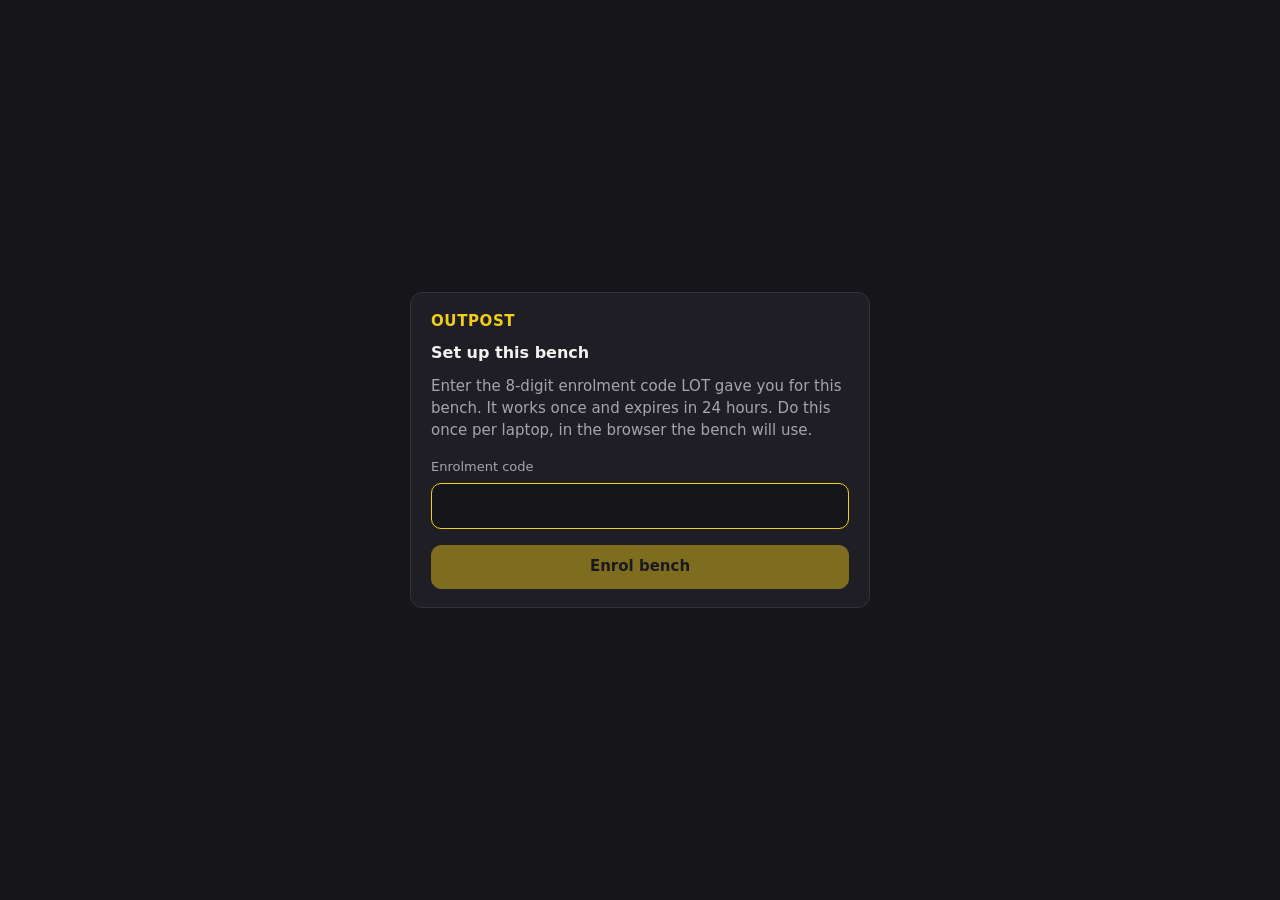
<file: index.html>
<!DOCTYPE html><html lang="en"><head><meta charSet="utf-8"/><meta name="viewport" content="width=device-width, initial-scale=1"/><link rel="stylesheet" href="/_next/static/css/1144a4ea9718bdb1.css" data-precedence="next"/><link rel="preload" as="script" fetchPriority="low" href="/_next/static/chunks/webpack-b9489353e43ff162.js"/><script src="/_next/static/chunks/1dd3208c-9019b3adedb0da50.js" async=""></script><script src="/_next/static/chunks/528-007cb30e4a3d33b8.js" async=""></script><script src="/_next/static/chunks/main-app-9d0eabf40fed035d.js" async=""></script><script src="/_next/static/chunks/498-677ba9e93652302e.js" async=""></script><script src="/_next/static/chunks/app/page-e54e5c91d9b4281d.js" async=""></script><script src="/_next/static/chunks/app/layout-c8f5447d68c1e16e.js" async=""></script><script src="/_next/static/chunks/app/not-found-58207a1cc31c5455.js" async=""></script><link rel="icon" type="image/svg+xml" href="/favicon.svg"/><meta name="theme-color" content="#161519"/><title>Outpost</title><meta name="description" content="Vendor packing floor"/><link rel="manifest" href="/manifest.webmanifest" crossorigin="use-credentials"/><script src="/_next/static/chunks/polyfills-42372ed130431b0a.js" noModule=""></script></head><body><div class="center muted">Starting Outpost…</div><div style="position:fixed;top:16px;right:16px;z-index:9999;display:flex;flex-direction:column;gap:8px"></div><script src="/_next/static/chunks/webpack-b9489353e43ff162.js" async=""></script><script>(self.__next_f=self.__next_f||[]).push([0]);self.__next_f.push([2,null])</script><script>self.__next_f.push([1,"1:HL[\"/_next/static/css/1144a4ea9718bdb1.css\",\"style\"]\n"])</script><script>self.__next_f.push([1,"2:I[1815,[],\"\"]\n4:I[5428,[],\"ClientPageRoot\"]\n5:I[6610,[\"498\",\"static/chunks/498-677ba9e93652302e.js\",\"931\",\"static/chunks/app/page-e54e5c91d9b4281d.js\"],\"default\",1]\n6:I[2900,[\"185\",\"static/chunks/app/layout-c8f5447d68c1e16e.js\"],\"ToastProvider\"]\n7:I[5092,[],\"\"]\n8:I[2023,[],\"\"]\n9:I[1297,[\"160\",\"static/chunks/app/not-found-58207a1cc31c5455.js\"],\"default\"]\nb:I[1584,[],\"\"]\nc:[]\n0:[\"$\",\"$L2\",null,{\"buildId\":\"rMuxlME2gwXHHGI_H_3Fo\",\"assetPrefix\":\"\",\"urlParts\":[\"\",\"\"],\"initialTree\":[\"\",{\"children\":[\"__PAGE__\",{}]},\"$undefined\",\"$undefined\",true],\"initialSeedData\":[\"\",{\"children\":[\"__PAGE__\",{},[[\"$L3\",[\"$\",\"$L4\",null,{\"props\":{\"params\":{},\"searchParams\":{}},\"Component\":\"$5\"}],null],null],null]},[[[[\"$\",\"link\",\"0\",{\"rel\":\"stylesheet\",\"href\":\"/_next/static/css/1144a4ea9718bdb1.css\",\"precedence\":\"next\",\"crossOrigin\":\"$undefined\"}]],[\"$\",\"html\",null,{\"lang\":\"en\",\"children\":[[\"$\",\"head\",null,{\"children\":[\"$\",\"link\",null,{\"rel\":\"icon\",\"type\":\"image/svg+xml\",\"href\":\"/favicon.svg\"}]}],[\"$\",\"body\",null,{\"children\":[\"$\",\"$L6\",null,{\"children\":[\"$\",\"$L7\",null,{\"parallelRouterKey\":\"children\",\"segmentPath\":[\"children\"],\"error\":\"$undefined\",\"errorStyles\":\"$undefined\",\"errorScripts\":\"$undefined\",\"template\":[\"$\",\"$L8\",null,{}],\"templateStyles\":\"$undefined\",\"templateScripts\":\"$undefined\",\"notFound\":[\"$\",\"$L9\",null,{}],\"notFoundStyles\":[]}]}]}]]}]],null],null],\"couldBeIntercepted\":false,\"initialHead\":[null,\"$La\"],\"globalErrorComponent\":\"$b\",\"missingSlots\":\"$Wc\"}]\n"])</script><script>self.__next_f.push([1,"a:[[\"$\",\"meta\",\"0\",{\"name\":\"viewport\",\"content\":\"width=device-width, initial-scale=1\"}],[\"$\",\"meta\",\"1\",{\"name\":\"theme-color\",\"content\":\"#161519\"}],[\"$\",\"meta\",\"2\",{\"charSet\":\"utf-8\"}],[\"$\",\"title\",\"3\",{\"children\":\"Outpost\"}],[\"$\",\"meta\",\"4\",{\"name\":\"description\",\"content\":\"Vendor packing floor\"}],[\"$\",\"link\",\"5\",{\"rel\":\"manifest\",\"href\":\"/manifest.webmanifest\",\"crossOrigin\":\"use-credentials\"}]]\n3:null\n"])</script></body></html>
</file>
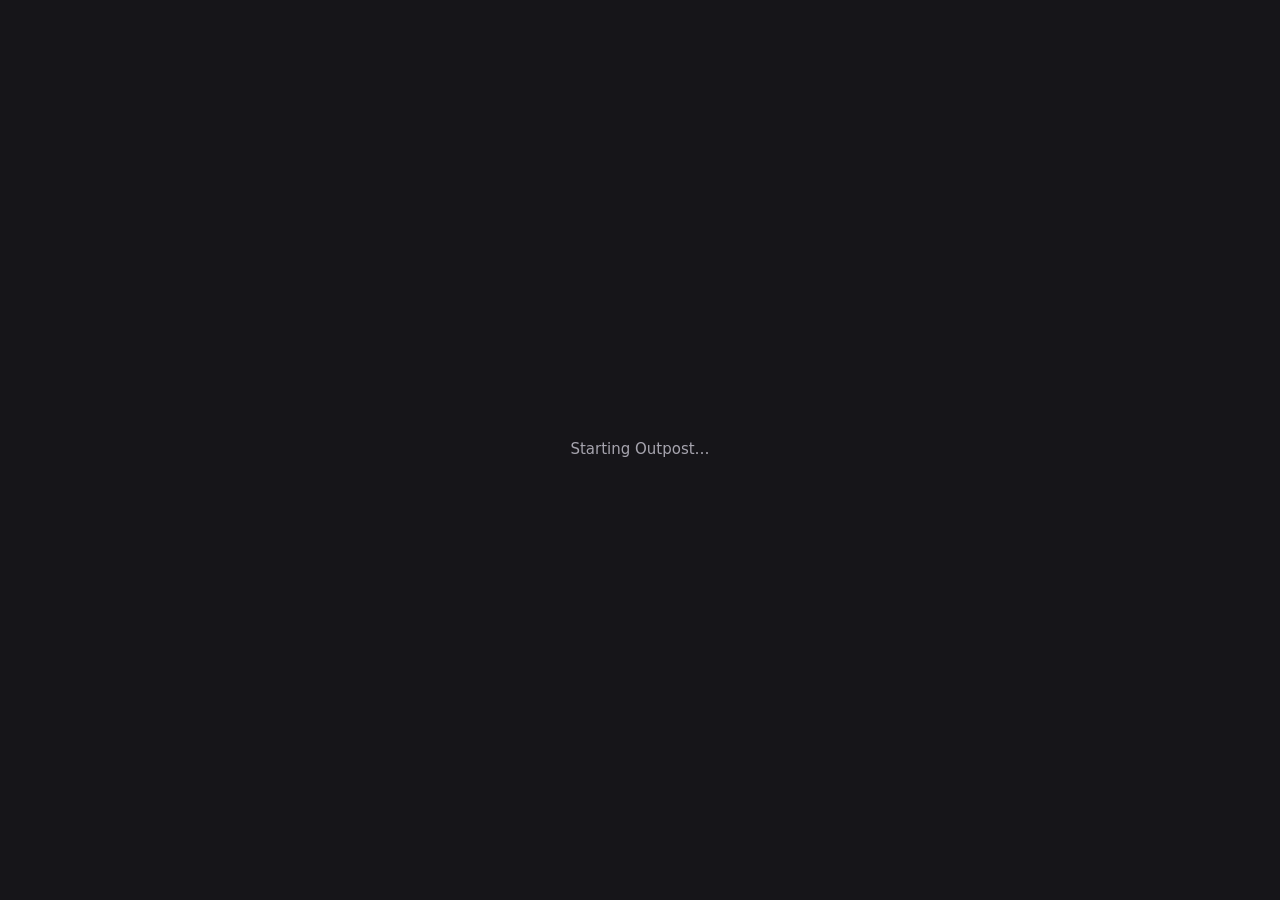
<file: 404/index.html>
<!DOCTYPE html><html lang="en"><head><meta charSet="utf-8"/><meta name="viewport" content="width=device-width, initial-scale=1"/><link rel="stylesheet" href="/_next/static/css/1144a4ea9718bdb1.css" data-precedence="next"/><link rel="preload" as="script" fetchPriority="low" href="/_next/static/chunks/webpack-b9489353e43ff162.js"/><script src="/_next/static/chunks/1dd3208c-9019b3adedb0da50.js" async=""></script><script src="/_next/static/chunks/528-007cb30e4a3d33b8.js" async=""></script><script src="/_next/static/chunks/main-app-9d0eabf40fed035d.js" async=""></script><script src="/_next/static/chunks/app/not-found-58207a1cc31c5455.js" async=""></script><script src="/_next/static/chunks/app/layout-c8f5447d68c1e16e.js" async=""></script><meta name="robots" content="noindex"/><link rel="icon" type="image/svg+xml" href="/favicon.svg"/><meta name="theme-color" content="#161519"/><title>Outpost</title><meta name="description" content="Vendor packing floor"/><link rel="manifest" href="/manifest.webmanifest" crossorigin="use-credentials"/><script src="/_next/static/chunks/polyfills-42372ed130431b0a.js" noModule=""></script></head><body><div style="position:fixed;top:16px;right:16px;z-index:9999;display:flex;flex-direction:column;gap:8px"></div><script src="/_next/static/chunks/webpack-b9489353e43ff162.js" async=""></script><script>(self.__next_f=self.__next_f||[]).push([0]);self.__next_f.push([2,null])</script><script>self.__next_f.push([1,"1:HL[\"/_next/static/css/1144a4ea9718bdb1.css\",\"style\"]\n"])</script><script>self.__next_f.push([1,"2:I[1815,[],\"\"]\n4:I[5428,[],\"ClientPageRoot\"]\n5:I[1297,[\"160\",\"static/chunks/app/not-found-58207a1cc31c5455.js\"],\"default\",1]\n6:I[5092,[],\"\"]\n7:I[2023,[],\"\"]\n8:I[2900,[\"185\",\"static/chunks/app/layout-c8f5447d68c1e16e.js\"],\"ToastProvider\"]\n9:I[1297,[\"160\",\"static/chunks/app/not-found-58207a1cc31c5455.js\"],\"default\"]\nb:I[1584,[],\"\"]\nc:[]\n0:[\"$\",\"$L2\",null,{\"buildId\":\"rMuxlME2gwXHHGI_H_3Fo\",\"assetPrefix\":\"\",\"urlParts\":[\"\",\"_not-found\",\"\"],\"initialTree\":[\"\",{\"children\":[\"/_not-found\",{\"children\":[\"__PAGE__\",{}]}]},\"$undefined\",\"$undefined\",true],\"initialSeedData\":[\"\",{\"children\":[\"/_not-found\",{\"children\":[\"__PAGE__\",{},[[\"$L3\",[\"$\",\"$L4\",null,{\"props\":{\"params\":{},\"searchParams\":{}},\"Component\":\"$5\"}],null],null],null]},[null,[\"$\",\"$L6\",null,{\"parallelRouterKey\":\"children\",\"segmentPath\":[\"children\",\"/_not-found\",\"children\"],\"error\":\"$undefined\",\"errorStyles\":\"$undefined\",\"errorScripts\":\"$undefined\",\"template\":[\"$\",\"$L7\",null,{}],\"templateStyles\":\"$undefined\",\"templateScripts\":\"$undefined\",\"notFound\":\"$undefined\",\"notFoundStyles\":\"$undefined\"}]],null]},[[[[\"$\",\"link\",\"0\",{\"rel\":\"stylesheet\",\"href\":\"/_next/static/css/1144a4ea9718bdb1.css\",\"precedence\":\"next\",\"crossOrigin\":\"$undefined\"}]],[\"$\",\"html\",null,{\"lang\":\"en\",\"children\":[[\"$\",\"head\",null,{\"children\":[\"$\",\"link\",null,{\"rel\":\"icon\",\"type\":\"image/svg+xml\",\"href\":\"/favicon.svg\"}]}],[\"$\",\"body\",null,{\"children\":[\"$\",\"$L8\",null,{\"children\":[\"$\",\"$L6\",null,{\"parallelRouterKey\":\"children\",\"segmentPath\":[\"children\"],\"error\":\"$undefined\",\"errorStyles\":\"$undefined\",\"errorScripts\":\"$undefined\",\"template\":[\"$\",\"$L7\",null,{}],\"templateStyles\":\"$undefined\",\"templateScripts\":\"$undefined\",\"notFound\":[\"$\",\"$L9\",null,{}],\"notFoundStyles\":[]}]}]}]]}]],null],null],\"couldBeIntercepted\":false,\"initialHead\":[[\"$\",\"meta\",null,{\"name\":\"robots\",\"content\":\"noindex\"}],\"$La\"],\"globalErrorComponent\":\"$b\",\"missingSlots\":\"$Wc\"}]\n"])</script><script>self.__next_f.push([1,"a:[[\"$\",\"meta\",\"0\",{\"name\":\"viewport\",\"content\":\"width=device-width, initial-scale=1\"}],[\"$\",\"meta\",\"1\",{\"name\":\"theme-color\",\"content\":\"#161519\"}],[\"$\",\"meta\",\"2\",{\"charSet\":\"utf-8\"}],[\"$\",\"title\",\"3\",{\"children\":\"Outpost\"}],[\"$\",\"meta\",\"4\",{\"name\":\"description\",\"content\":\"Vendor packing floor\"}],[\"$\",\"link\",\"5\",{\"rel\":\"manifest\",\"href\":\"/manifest.webmanifest\",\"crossOrigin\":\"use-credentials\"}]]\n3:null\n"])</script></body></html>
</file>
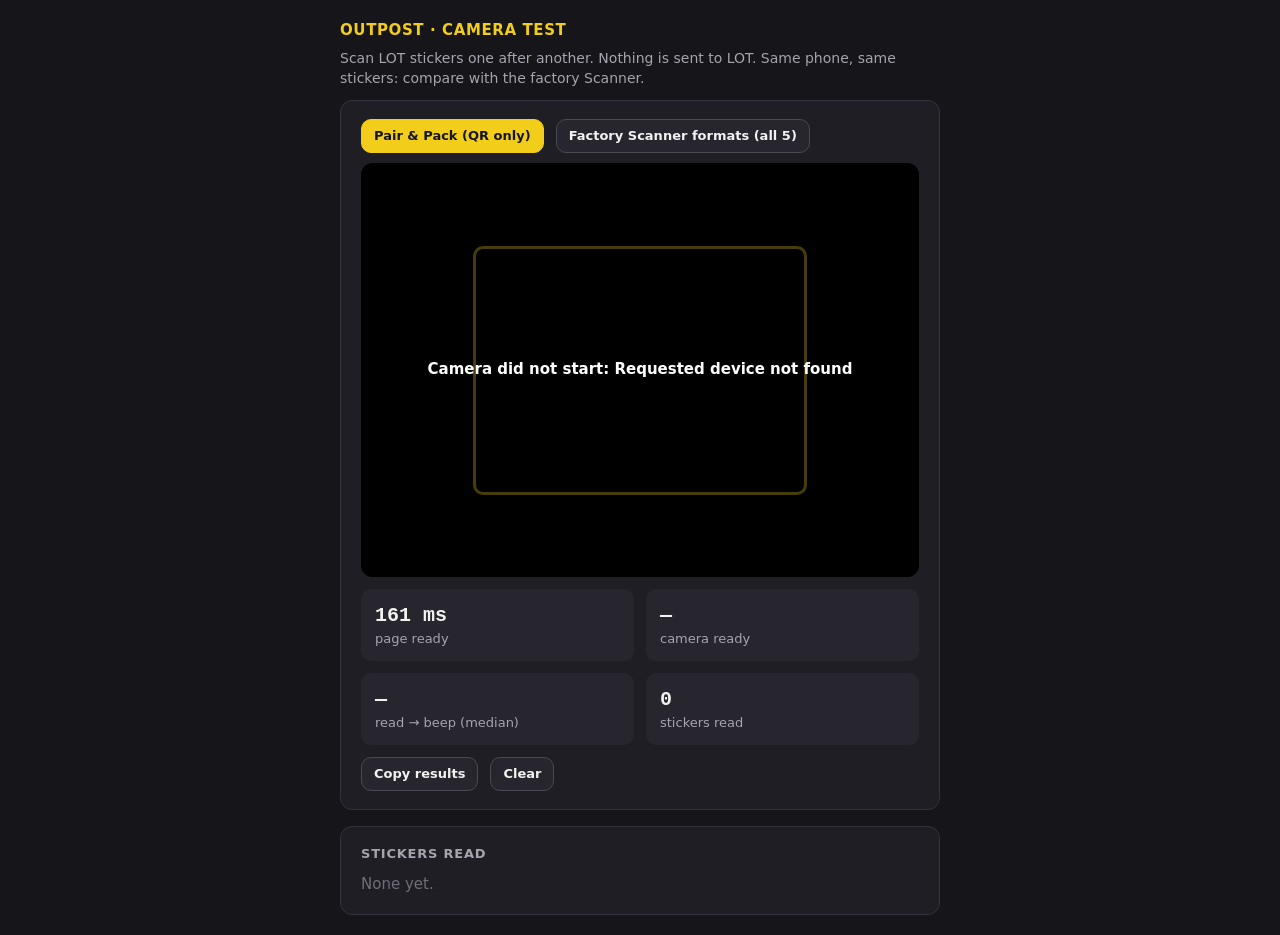
<file: camtest/index.html>
<!DOCTYPE html><html lang="en"><head><meta charSet="utf-8"/><meta name="viewport" content="width=device-width, initial-scale=1"/><link rel="stylesheet" href="/_next/static/css/1144a4ea9718bdb1.css" data-precedence="next"/><link rel="preload" as="script" fetchPriority="low" href="/_next/static/chunks/webpack-b9489353e43ff162.js"/><script src="/_next/static/chunks/1dd3208c-9019b3adedb0da50.js" async=""></script><script src="/_next/static/chunks/528-007cb30e4a3d33b8.js" async=""></script><script src="/_next/static/chunks/main-app-9d0eabf40fed035d.js" async=""></script><script src="/_next/static/chunks/498-677ba9e93652302e.js" async=""></script><script src="/_next/static/chunks/app/camtest/page-327778025fb9d3bf.js" async=""></script><script src="/_next/static/chunks/app/layout-c8f5447d68c1e16e.js" async=""></script><script src="/_next/static/chunks/app/not-found-58207a1cc31c5455.js" async=""></script><link rel="icon" type="image/svg+xml" href="/favicon.svg"/><meta name="theme-color" content="#161519"/><title>Outpost</title><meta name="description" content="Vendor packing floor"/><link rel="manifest" href="/manifest.webmanifest" crossorigin="use-credentials"/><script src="/_next/static/chunks/polyfills-42372ed130431b0a.js" noModule=""></script></head><body><div class="main" style="max-width:640px"><div class="brand">OUTPOST · CAMERA TEST</div><p class="muted" style="margin:6px 0 12px;font-size:14px">Scan LOT stickers one after another. Nothing is sent to LOT. Same phone, same stickers: compare with the factory Scanner.</p><div class="card"><div class="row" style="margin-bottom:10px"><button class="btn sm primary">Pair &amp; Pack (QR only)</button><button class="btn sm ">Factory Scanner formats (all 5)</button></div><div><div class="cam"><video playsInline="" muted="" autoPlay=""></video><div class="aim"></div><div class="camnote">Starting camera…</div></div></div><div class="grid4" style="margin-top:12px;grid-template-columns:repeat(2, minmax(0, 1fr))"><div class="kpi"><div class="n" style="font-size:20px">—</div><div class="l">page ready</div></div><div class="kpi"><div class="n" style="font-size:20px">—</div><div class="l">camera ready</div></div><div class="kpi"><div class="n" style="font-size:20px">—</div><div class="l">read → beep (median)</div></div><div class="kpi"><div class="n" style="font-size:20px">0</div><div class="l">stickers read</div></div></div><div class="row" style="margin-top:12px"><button class="btn sm">Copy results</button><button class="btn sm">Clear</button></div></div><div class="card"><h3>Stickers read</h3><div class="dim">None yet.</div></div></div><div style="position:fixed;top:16px;right:16px;z-index:9999;display:flex;flex-direction:column;gap:8px"></div><script src="/_next/static/chunks/webpack-b9489353e43ff162.js" async=""></script><script>(self.__next_f=self.__next_f||[]).push([0]);self.__next_f.push([2,null])</script><script>self.__next_f.push([1,"1:HL[\"/_next/static/css/1144a4ea9718bdb1.css\",\"style\"]\n"])</script><script>self.__next_f.push([1,"2:I[1815,[],\"\"]\n4:I[5428,[],\"ClientPageRoot\"]\n5:I[997,[\"498\",\"static/chunks/498-677ba9e93652302e.js\",\"644\",\"static/chunks/app/camtest/page-327778025fb9d3bf.js\"],\"default\",1]\n6:I[5092,[],\"\"]\n7:I[2023,[],\"\"]\n8:I[2900,[\"185\",\"static/chunks/app/layout-c8f5447d68c1e16e.js\"],\"ToastProvider\"]\n9:I[1297,[\"160\",\"static/chunks/app/not-found-58207a1cc31c5455.js\"],\"default\"]\nb:I[1584,[],\"\"]\nc:[]\n0:[\"$\",\"$L2\",null,{\"buildId\":\"rMuxlME2gwXHHGI_H_3Fo\",\"assetPrefix\":\"\",\"urlParts\":[\"\",\"camtest\",\"\"],\"initialTree\":[\"\",{\"children\":[\"camtest\",{\"children\":[\"__PAGE__\",{}]}]},\"$undefined\",\"$undefined\",true],\"initialSeedData\":[\"\",{\"children\":[\"camtest\",{\"children\":[\"__PAGE__\",{},[[\"$L3\",[\"$\",\"$L4\",null,{\"props\":{\"params\":{},\"searchParams\":{}},\"Component\":\"$5\"}],null],null],null]},[null,[\"$\",\"$L6\",null,{\"parallelRouterKey\":\"children\",\"segmentPath\":[\"children\",\"camtest\",\"children\"],\"error\":\"$undefined\",\"errorStyles\":\"$undefined\",\"errorScripts\":\"$undefined\",\"template\":[\"$\",\"$L7\",null,{}],\"templateStyles\":\"$undefined\",\"templateScripts\":\"$undefined\",\"notFound\":\"$undefined\",\"notFoundStyles\":\"$undefined\"}]],null]},[[[[\"$\",\"link\",\"0\",{\"rel\":\"stylesheet\",\"href\":\"/_next/static/css/1144a4ea9718bdb1.css\",\"precedence\":\"next\",\"crossOrigin\":\"$undefined\"}]],[\"$\",\"html\",null,{\"lang\":\"en\",\"children\":[[\"$\",\"head\",null,{\"children\":[\"$\",\"link\",null,{\"rel\":\"icon\",\"type\":\"image/svg+xml\",\"href\":\"/favicon.svg\"}]}],[\"$\",\"body\",null,{\"children\":[\"$\",\"$L8\",null,{\"children\":[\"$\",\"$L6\",null,{\"parallelRouterKey\":\"children\",\"segmentPath\":[\"children\"],\"error\":\"$undefined\",\"errorStyles\":\"$undefined\",\"errorScripts\":\"$undefined\",\"template\":[\"$\",\"$L7\",null,{}],\"templateStyles\":\"$undefined\",\"templateScripts\":\"$undefined\",\"notFound\":[\"$\",\"$L9\",null,{}],\"notFoundStyles\":[]}]}]}]]}]],null],null],\"couldBeIntercepted\":false,\"initialHead\":[null,\"$La\"],\"globalErrorComponent\":\"$b\",\"missingSlots\":\"$Wc\"}]\n"])</script><script>self.__next_f.push([1,"a:[[\"$\",\"meta\",\"0\",{\"name\":\"viewport\",\"content\":\"width=device-width, initial-scale=1\"}],[\"$\",\"meta\",\"1\",{\"name\":\"theme-color\",\"content\":\"#161519\"}],[\"$\",\"meta\",\"2\",{\"charSet\":\"utf-8\"}],[\"$\",\"title\",\"3\",{\"children\":\"Outpost\"}],[\"$\",\"meta\",\"4\",{\"name\":\"description\",\"content\":\"Vendor packing floor\"}],[\"$\",\"link\",\"5\",{\"rel\":\"manifest\",\"href\":\"/manifest.webmanifest\",\"crossOrigin\":\"use-credentials\"}]]\n3:null\n"])</script></body></html>
</file>
<file: _next/static/css/1144a4ea9718bdb1.css>
:root{color-scheme:dark;--bg:#161519;--surface:#1f1e24;--surface2:#27262e;--border:#34333d;--border-strong:#4a4954;--t1:#f3f2f0;--t2:#a6a4ae;--t3:#6f6e79;--accent:#f2cd1a;--accent-fg:#161519;--green:#34d27b;--red:#ff6b6b;--amber:#f5a524;--blue:#8198ff;--radius:12px;--font:system-ui,-apple-system,"Segoe UI",Roboto,sans-serif;--mono:ui-monospace,"Cascadia Mono",Menlo,Consolas,monospace}*,:after,:before{margin:0;padding:0;box-sizing:border-box}body,html{min-height:100%;background:var(--bg);color:var(--t1);font:15px/1.45 var(--font)}button,input,select,textarea{font:inherit;color:inherit}.mono{font-family:var(--mono)}.muted{color:var(--t2)}.dim{color:var(--t3)}.ok{color:var(--green)}.bad{color:var(--red)}.warn{color:var(--amber)}.top{display:flex;align-items:center;gap:16px;padding:10px 20px;border-bottom:1px solid var(--border);background:var(--surface);position:-webkit-sticky;position:sticky;top:0;z-index:10;flex-wrap:wrap}.brand{font-weight:800;letter-spacing:.04em;color:var(--accent)}.who{margin-left:auto;align-items:center;gap:12px;color:var(--t2);font-size:14px;flex-wrap:wrap}.tabs,.who{display:flex}.tabs{gap:4px;padding:8px 20px 0;border-bottom:1px solid var(--border);overflow-x:auto}.tab{padding:10px 16px;border:0;background:none;color:var(--t2);border-bottom:3px solid transparent;cursor:pointer;font-weight:600;white-space:nowrap}.tab.on{color:var(--t1);border-bottom-color:var(--accent)}.tab .pip{display:inline-block;min-width:20px;padding:0 6px;margin-left:6px;border-radius:10px;background:var(--red);color:#fff;font-size:12px}.main{padding:20px;max-width:1180px;margin:0 auto}.center{min-height:100vh;display:grid;place-items:center;padding:20px}.card{background:var(--surface);border:1px solid var(--border);border-radius:var(--radius);padding:18px 20px;overflow-x:auto}.card+.card,.stack>*+*{margin-top:16px}.card h2{font-size:16px;margin-bottom:12px}.card h3{font-size:13px;text-transform:uppercase;letter-spacing:.06em;color:var(--t2);margin-bottom:10px}.row{display:flex;gap:12px;align-items:center;flex-wrap:wrap}.row.end{justify-content:flex-end}.spread{display:flex;justify-content:space-between;align-items:center;gap:12px;flex-wrap:wrap}.grid2{grid-template-columns:repeat(auto-fit,minmax(320px,1fr));grid-gap:16px}.grid2,.packgrid{display:grid;gap:16px}.packgrid{grid-template-columns:minmax(0,2fr) minmax(280px,1fr);grid-gap:16px;align-items:start}@media (max-width:900px){.packgrid{grid-template-columns:minmax(0,1fr)}}.grid4{display:grid;grid-template-columns:repeat(auto-fit,minmax(170px,1fr));grid-gap:12px;gap:12px}.kpi{background:var(--surface2);border-radius:10px;padding:12px 14px}.kpi .n{font-size:28px;font-weight:800;font-family:var(--mono)}.kpi .l{color:var(--t2);font-size:13px}.btn{display:inline-flex;align-items:center;justify-content:center;gap:8px;min-height:44px;padding:0 18px;border-radius:10px;border:1px solid var(--border-strong);background:var(--surface2);cursor:pointer;font-weight:700}.btn:hover{border-color:var(--t3)}.btn:disabled{opacity:.45;cursor:not-allowed}.btn.primary{background:var(--accent);color:var(--accent-fg);border-color:var(--accent)}.btn.danger{background:transparent;color:var(--red);border-color:var(--red)}.btn.sm{min-height:34px;padding:0 12px;font-size:13px}.btn.wide{width:100%}label.f,label.f>span{display:block}label.f>span{font-size:13px;color:var(--t2);margin-bottom:6px}.in{width:100%;min-height:46px;padding:0 14px;border-radius:10px;border:1px solid var(--border-strong);background:var(--bg);outline:none}.in:focus{border-color:var(--accent)}select.in{padding-right:8px}.in.code{font-family:var(--mono);font-size:24px;letter-spacing:.3em;text-align:center}.scanbox{border:2px dashed var(--border-strong);border-radius:16px;padding:22px;text-align:center}.scanbox.live{border-color:var(--accent)}.scanbox .prompt{font-size:26px;font-weight:800}.scanbox .in{font-family:var(--mono);font-size:22px;text-align:center;margin-top:14px}.steps{display:grid;grid-template-columns:1fr 1fr;grid-gap:12px;gap:12px;margin-top:14px}.step{border-radius:10px;padding:12px;background:var(--surface2);text-align:left}.step .k{font-size:12px;color:var(--t2);text-transform:uppercase;letter-spacing:.06em}.step .v{font-family:var(--mono);font-size:18px;margin-top:4px;min-height:26px}.step.done{outline:2px solid var(--green)}.result{border-radius:14px;padding:18px 20px;margin-top:16px}.result.ok{background:rgba(52,210,123,.12);border:2px solid var(--green);color:var(--t1)}.result.bad{background:hsla(0,100%,71%,.12);border:2px solid var(--red);color:var(--t1)}.result .big{font-size:22px;font-weight:800}.cam{position:relative;width:100%;aspect-ratio:4/3;max-height:46vh;background:#000;border-radius:12px;overflow:hidden}.cam video{position:absolute;inset:0;width:100%;height:100%;object-fit:cover}.cam .aim{position:absolute;left:20%;top:20%;width:60%;height:60%;border:3px solid rgba(242,205,26,.85);border-radius:10px;box-shadow:0 0 0 100vmax rgba(0,0,0,.28);pointer-events:none;transition:border-color .1s}.cam .aim.ok{border-color:var(--green);background:rgba(52,210,123,.22)}.cam .aim.bad{border-color:var(--red);background:hsla(0,100%,71%,.25)}.cam .camnote{position:absolute;inset:0;display:grid;place-items:center;padding:20px;text-align:center;color:#fff;background:rgba(0,0,0,.65);font-weight:600;cursor:pointer}.cam .camtop{left:0;right:0;top:0;padding:8px 10px;background:linear-gradient(rgba(0,0,0,.65),transparent);font-weight:800}.cam .camtop,.cam .torch{position:absolute;color:#fff}.cam .torch{right:10px;bottom:10px;background:rgba(0,0,0,.55)}.cam .torch.on{background:var(--accent);color:var(--accent-fg);border-color:var(--accent)}.camstats{font-size:12px;margin-top:6px;font-family:var(--mono)}table.t{width:100%;border-collapse:collapse;font-size:14px}table.t th{text-align:left;font-size:12px;text-transform:uppercase;letter-spacing:.05em;color:var(--t2);padding:8px 10px}table.t td,table.t th{border-bottom:1px solid var(--border)}table.t td{padding:10px;vertical-align:middle}table.t tr.click{cursor:pointer}table.t tr.click:hover td{background:var(--surface2)}table.t td.n,table.t th.n{text-align:right;font-family:var(--mono)}.badge{display:inline-block;padding:2px 9px;border-radius:999px;font-size:12px;font-weight:700;background:var(--surface2);color:var(--t2);border:1px solid var(--border-strong);white-space:nowrap}.badge.green{color:var(--green);border-color:var(--green)}.badge.red{color:var(--red);border-color:var(--red)}.badge.amber{color:var(--amber);border-color:var(--amber)}.badge.blue{color:var(--blue);border-color:var(--blue)}.bar{height:8px;border-radius:4px;background:var(--surface2);overflow:hidden}.bar>i{display:block;height:100%;background:var(--green)}.dot{display:inline-block;width:9px;height:9px;border-radius:50%;background:var(--t3)}.dot.on{background:var(--green)}.dot.off{background:var(--red)}.empty{color:var(--t3);padding:24px;text-align:center}.err{color:var(--red);font-size:14px;margin-top:10px}.back{position:fixed;inset:0;background:rgba(0,0,0,.6);display:grid;place-items:center;z-index:50;padding:16px}.modal{width:min(520px,100%);max-height:92vh;overflow:auto;background:var(--surface);border:1px solid var(--border-strong);border-radius:16px;padding:22px}.modal h2{font-size:18px;margin-bottom:14px}@media (max-width:640px){.main{padding:10px}.tabs,.top{padding-left:12px;padding-right:12px}.top{gap:8px 12px;padding-top:8px;padding-bottom:8px}.card,.scanbox{padding:14px}.scanbox .prompt{font-size:20px}.scanbox.withcam{border:0;padding:0}.steps{gap:8px;margin-top:10px}.step{padding:8px 10px}.step .v{font-size:15px;min-height:20px}.result{padding:12px 14px;margin-top:10px}.result .big{font-size:18px}}
</file>
